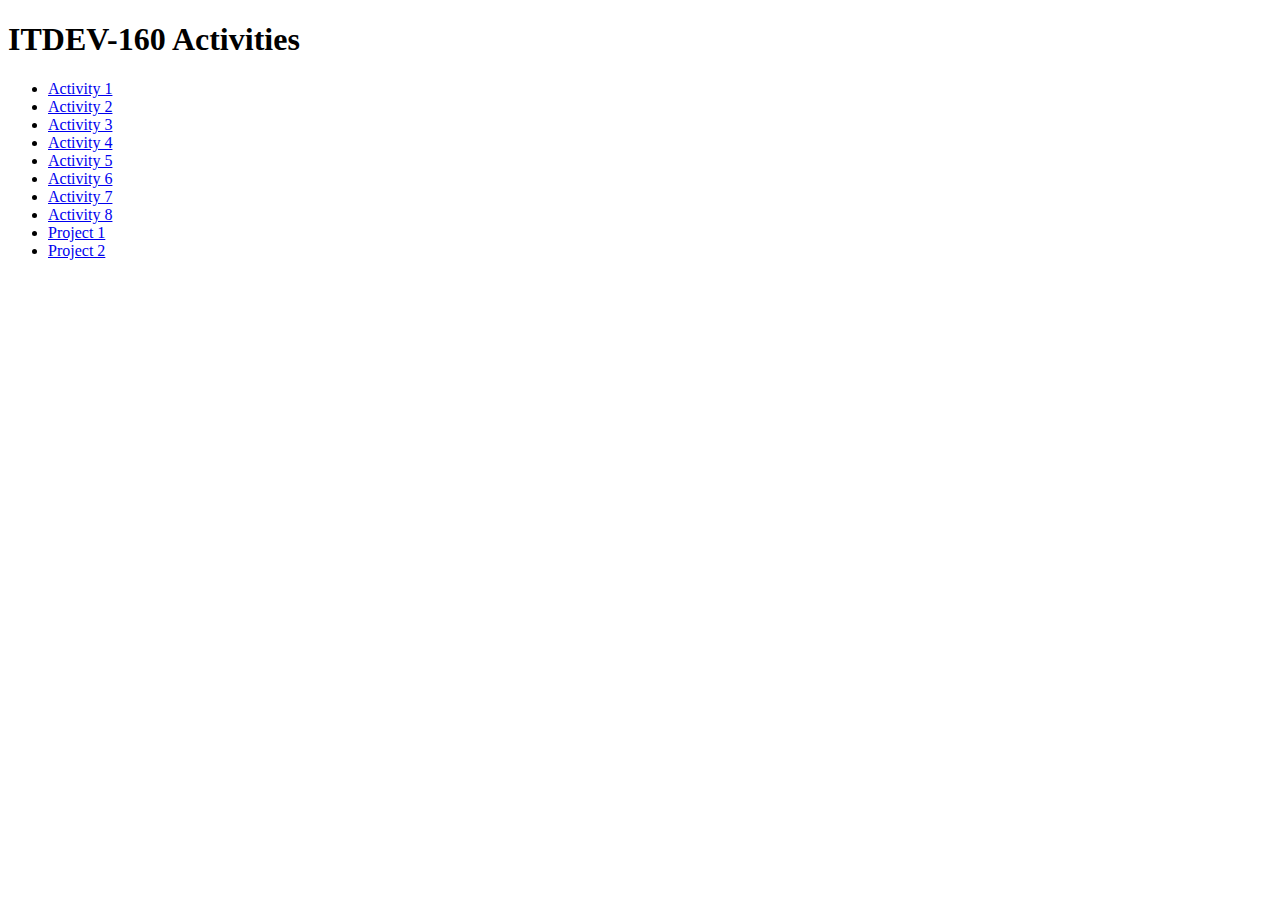
<file: index.html>
<!DOCTYPE html>
<html lang="en">
<head>
    <meta charset="UTF-8">
    <meta name="viewport" content="width=device-width, initial-scale=1.0">
    <title>ITDEV-160 Activities</title>
</head>
<body>
    <h1>ITDEV-160 Activities</h1>
    <ul>
        <li><a href="activity-1/index.html">Activity 1</a></li>
        <li><a href="activity-2/index.html">Activity 2</a></li>
        <li><a href="activity-3/index.html">Activity 3</a></li>
        <li><a href="activity-4/index.html">Activity 4</a></li>
        <li><a href="activity-5/index.html">Activity 5</a></li>
        <li><a href="activity-6/index.html">Activity 6</a></li>        
        <li><a href="activity-7/index.html">Activity 7</a></li>
        <li><a href="activity-8/index.html">Activity 8</a></li>
        <li><a href="jose-zaragoza-p1/index.html">Project 1</a></li>
        <li><a href="jose-zaragoza-p2/index.html">Project 2</a></li>
    </ul>
</body>
</html>
</file>
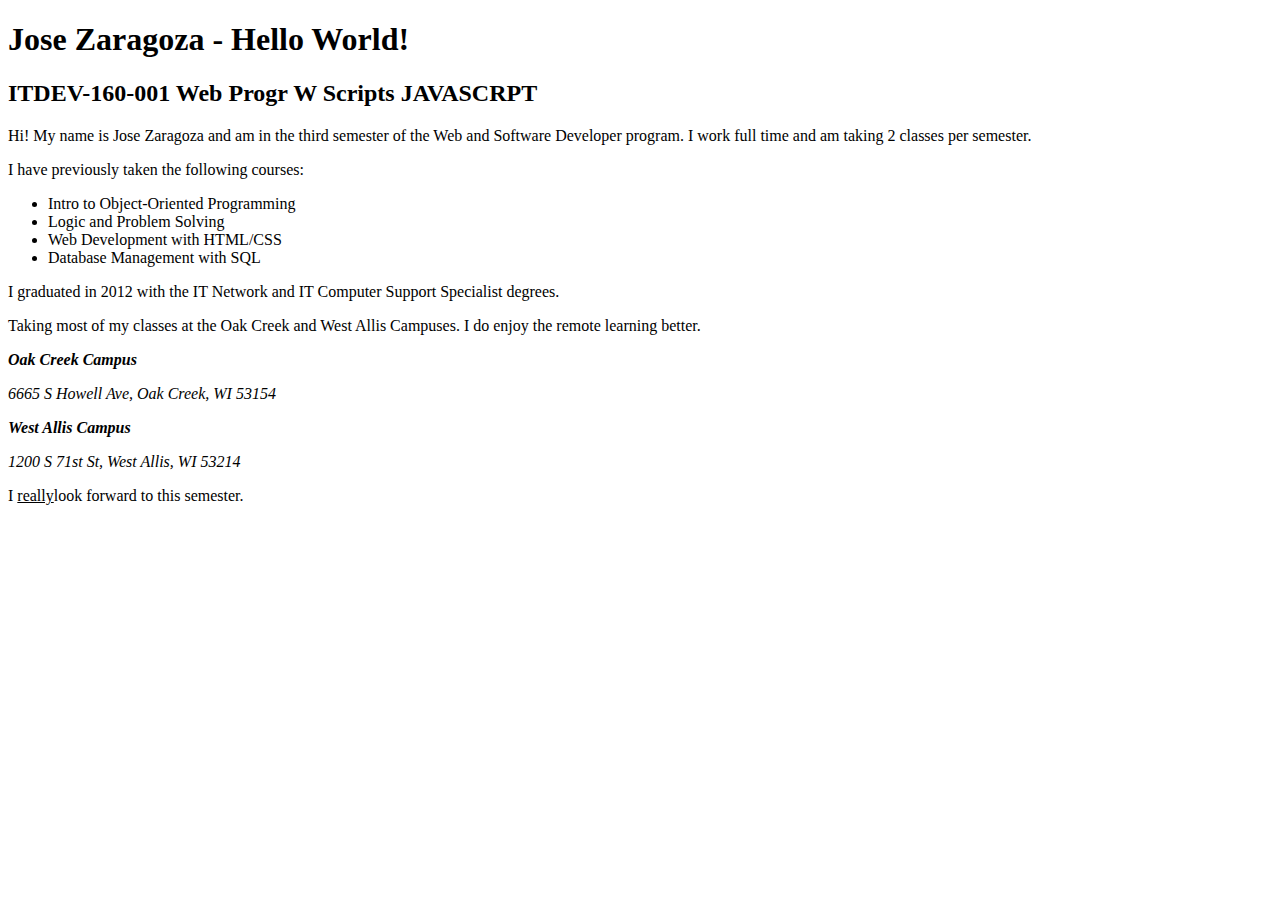
<file: activity-1/index.html>
<!doctype html>

<!-- This html document is Activity 1 for ITDEV-160-001
-->

<!-- This tag states we will be using the english language and using utf-8 character set and provide a title for the page
-->

<html lang="en">
   <head>
       <meta charset="utf-8">
       <title>Jose Zaragoza - Hello World!</title>
   </head>
   

   <!-- Body of the document below providing 2 headers showing document title, name and course title.    
    -->   
    
   <body>
       <h1>Jose Zaragoza - Hello World!</h1>
       <h2>ITDEV-160-001 Web Progr W Scripts JAVASCRPT</h2>
       
       <!-- Paragraph elements/tags describing myself and what I hope to create for a Final Project Concept
       -->
       
       <p>Hi! My name is Jose Zaragoza and am in the third semester of the Web and Software Developer program. I work full time and am taking 2 classes per semester. </p>
       
       <p>I have previously taken the following courses: </p>
            <ul>
                <li>Intro to Object-Oriented Programming</li>
                <li>Logic and Problem Solving</li>
                <li>Web Development with HTML/CSS</li>
                <li>Database Management with SQL</li>
            </ul>
        <p>I graduated in 2012 with the IT Network and IT Computer Support Specialist degrees. </p>
        <p>Taking most of my classes at the Oak Creek and West Allis Campuses. I do enjoy the remote learning better.</p>
        <address>
            <p><b>Oak Creek Campus</b></p>
            <p><i>6665 S Howell Ave, Oak Creek, WI 53154</i></p>
            <p><b>West Allis Campus</b></p>
            <p><i>1200 S 71st St, West Allis, WI 53214</i></p>
        </address>

        <p>I <ins>really</ins>look forward to this semester.</p>      
  </body>
</html>
</file>
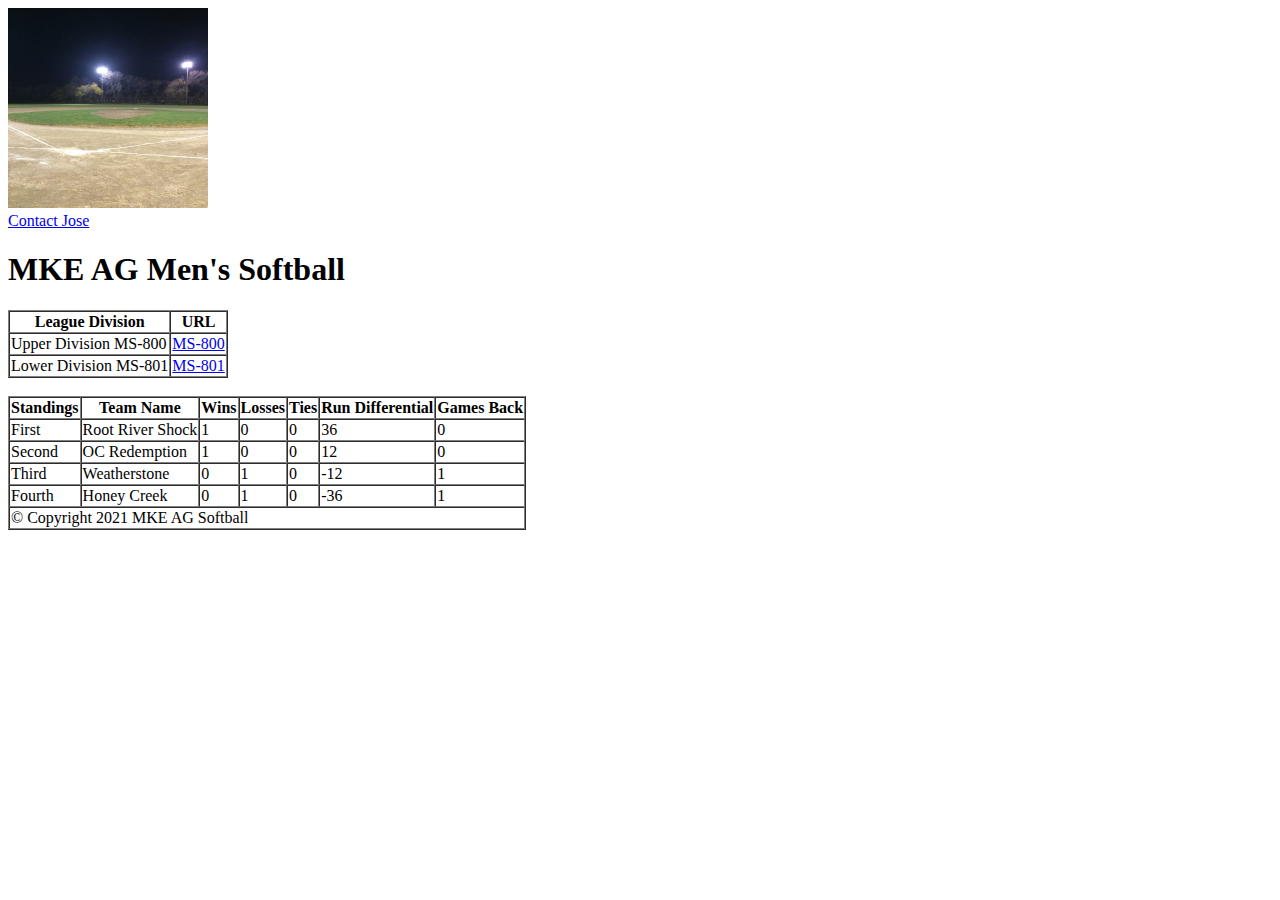
<file: activity-2/index.html>
<!DOCTYPE html>
<html lang="en">
<head>
    <meta charset="UTF-8">
    <meta name="viewport" content="width=device-width, initial-scale=1.0">
    <title>Activity 2</title>
</head>   
<body>
    <img src="./images/wick_field.jpg" alt="Wick Field" width="200" height="200">
    <br>
    <a href="mailto:zaragojf@gmatc.matc.edu">Contact Jose</a>
    <h1>MKE AG Men's Softball</h1>
    <!-- Simple Table-->
    <table id="simple-table" border="1" cellspacing="0">
        <tr>
            <th>League Division</th>
            <th>URL</th>
        </tr>
        <tr>
            <td>Upper Division MS-800</td>
            <td>
                <a href="https://www.teamsideline.com/sites/MilwaukeeRecreation/schedule/329228/MS-800-Milw-Assembly-of-God">MS-800</a>
            </td>
        </tr>
        <tr>
            <td>Lower Division MS-801</td>
            <td>
                <a href="https://www.teamsideline.com/sites/MilwaukeeRecreation/schedule/330541/MS-801-Milw-Assembly-of-God">MS-801</a>
            </td>
        </tr>
    </table>
    <br/>
    <!-- Complex Table -->
    <table id="complex-table" border="1" cellspacing="0">
        <thead>
            <tr>
                <th>Standings</th>
                <th scope="column">Team Name</th>
                <th scope="column">Wins</th>
                <th scope="column">Losses</th>
                <th scope="column">Ties</th>
                <th scope="column">Run Differential</th>
                <th scope="column">Games Back</th>
            </tr>
        </thead>
        <tbody>
            <tr>
                <td scope="row">First</td>
                <td>Root River Shock</td>
                <td>1</td>
                <td>0</td>
                <td>0</td>
                <td>36</td>
                <td>0</td>
            </tr>
            <tr>
                <td scope="row">Second</td>
                <td>OC Redemption</td>
                <td>1</td>
                <td>0</td>
                <td>0</td>
                <td>12</td>
                <td>0</td>
            </tr>
            <tr>
                <td scope="row">Third</td>
                <td>Weatherstone</td>
                <td>0</td>
                <td>1</td>
                <td>0</td>
                <td>-12</td>
                <td>1</td>
            </tr>
            <tr>
                <td scope="row">Fourth</td>
                <td>Honey Creek</td>
                <td>0</td>
                <td>1</td>
                <td>0</td>
                <td>-36</td>
                <td>1</td>
            </tr>
        </tbody>
        <tfoot>
            <td colspan="7">&copy; Copyright 2021 MKE AG Softball</td>
        </tfoot>
    </table>
</body>
</html>
</file>
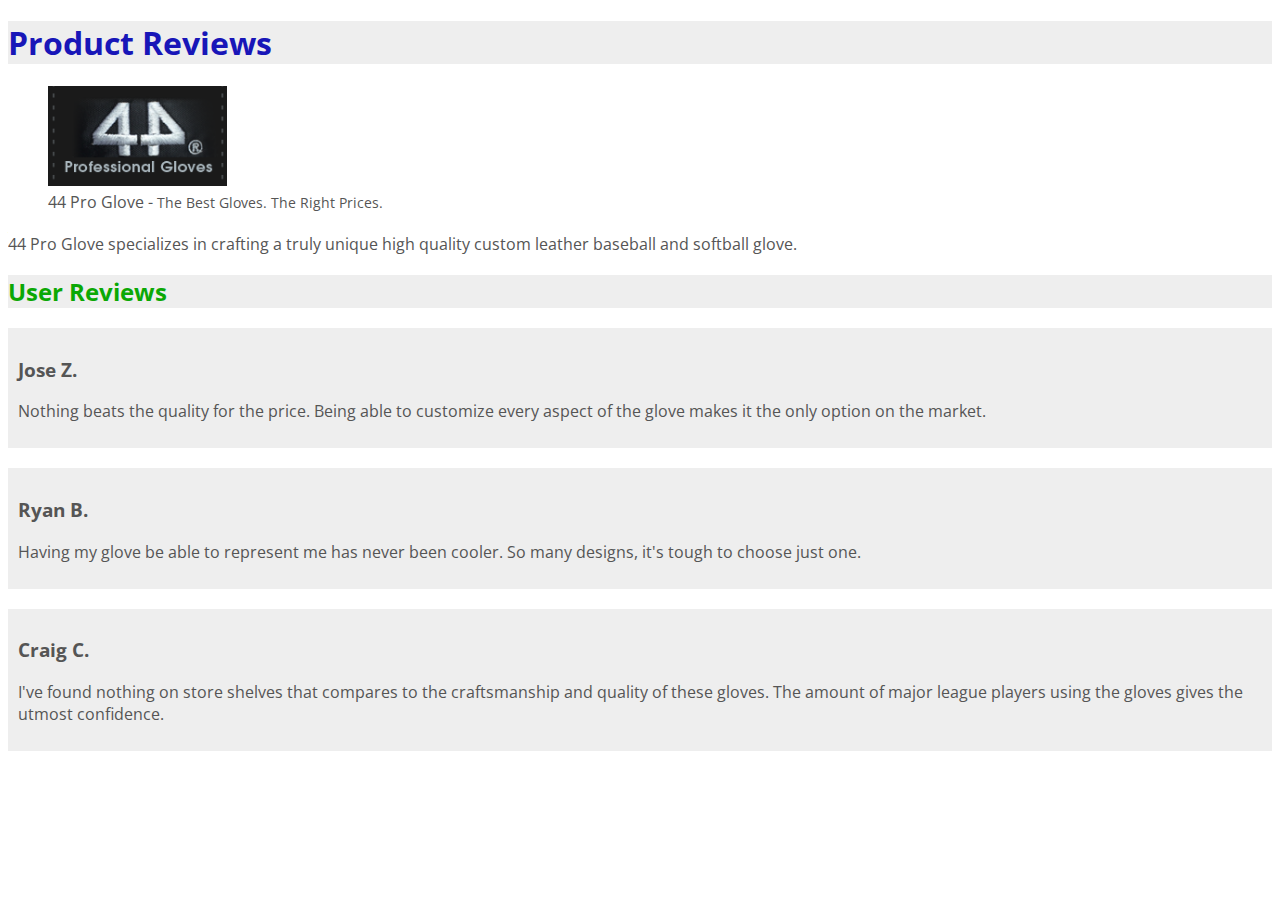
<file: activity-3/index.html>
<!DOCTYPE html>
<html lang="en">
    <head>
        <meta charset="UTF-8">
        <title>Product Reviews</title>
        <link rel="stylesheet" type="text/css" href="./css/master.css">
        <link rel="stylesheet" type="text/css" href="https://fonts.googleapis.com/css?family=Open+Sans">
    </head>
    <body>
        <header>
            <h1>Product Reviews</h1>
        </header>
        <main>
            <figure>
                <img src="./images/44logo.png" alt="44 Pro Glove">
                <figcaption>
                    44 Pro Glove - <span>The Best Gloves. The Right Prices.</span>
                </figcaption>
            </figure>
            <p id="product-description">
                44 Pro Glove specializes in crafting a truly unique high quality custom leather baseball and softball glove.
            </p>

            <h2>User Reviews</h2>
            <div class="review">
                <h3>Jose Z.</h3>
                <p>Nothing beats the quality for the price. Being able to customize every aspect of the glove makes it the only option on the market.</p>
            </div>
            <div class="review">
                <h3>Ryan B.</h3>
                <p>Having my glove be able to represent me has never been cooler. So many designs, it's tough to choose just one.</p>
            </div>
            <div class="review">
                <h3>Craig C.</h3>
                <p>I've found nothing on store shelves that compares to the craftsmanship and quality of these gloves. The amount of major league players using the gloves gives the
                    utmost confidence.</p>
            </div>
        </main>
        <footer>

        </footer>
    </body>
</html>
</file>
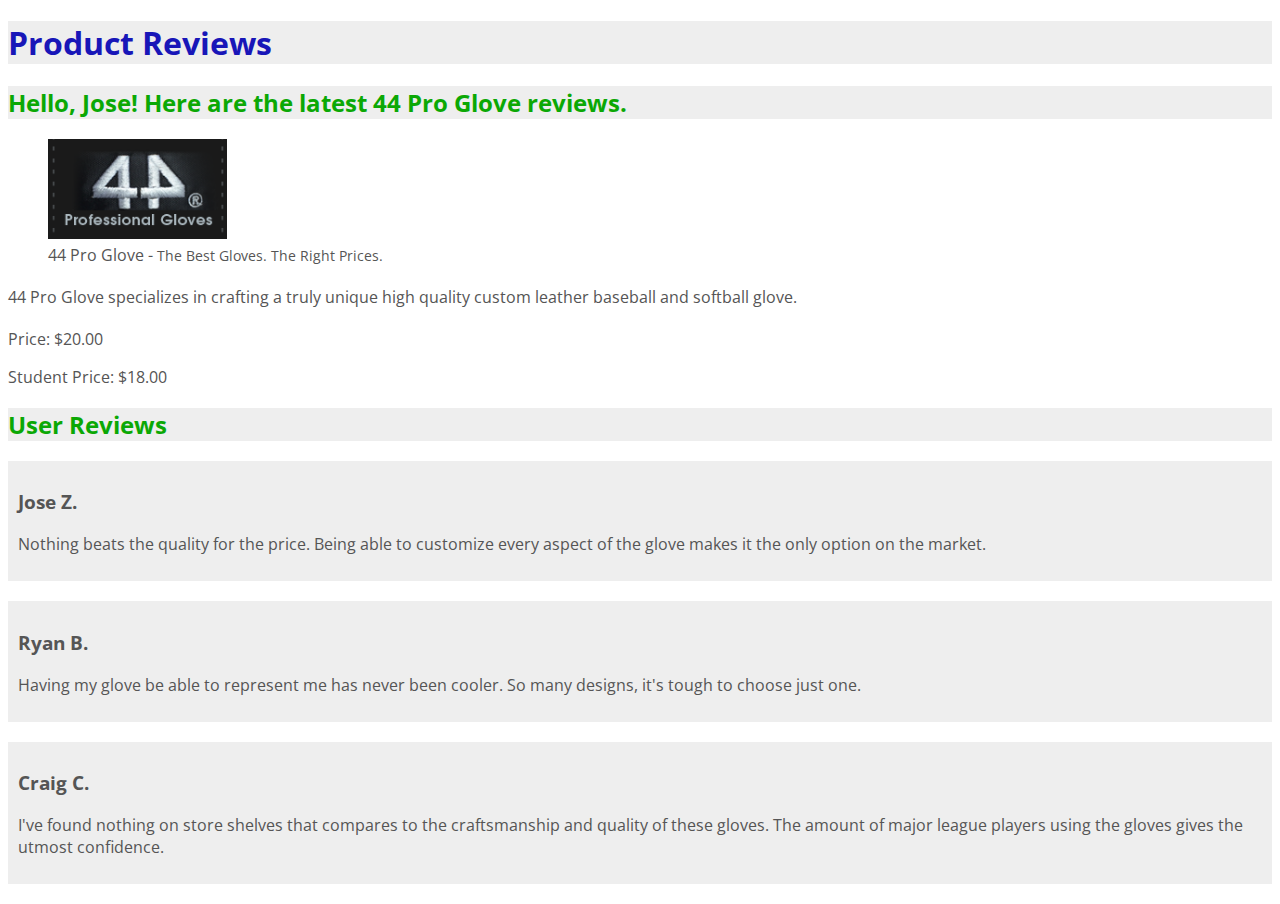
<file: activity-4/index.html>
<!DOCTYPE html>
<html lang="en">
    <head>
        <meta charset="UTF-8">
        <title>Product Reviews</title>
        <link rel="stylesheet" type="text/css" href="./css/master.css">
        <link rel="stylesheet" type="text/css" href="https://fonts.googleapis.com/css?family=Open+Sans">
    </head>
    <body>
        <header>
            <h1>Product Reviews</h1>
            <h2 id="greeting"></h2>
        </header>
        <main>
            <figure>
                <img src="./images/44logo.png" alt="44 Pro Glove">
                <figcaption>
                    44 Pro Glove - <span>The Best Gloves. The Right Prices.</span>
                </figcaption>
            </figure>
            <p id="product-description">
                44 Pro Glove specializes in crafting a truly unique high quality custom leather baseball and softball glove.
            </p>
            <p>Price: $<span id="price"></span></p>
            <p>Student Price: $<span id="student-price"></span></p>

            <h2>User Reviews</h2>
            <div class="review">
                <h3>Jose Z.</h3>
                <p>Nothing beats the quality for the price. Being able to customize every aspect of the glove makes it the only option on the market.</p>
            </div>
            <div class="review">
                <h3>Ryan B.</h3>
                <p>Having my glove be able to represent me has never been cooler. So many designs, it's tough to choose just one.</p>
            </div>
            <div class="review">
                <h3>Craig C.</h3>
                <p>I've found nothing on store shelves that compares to the craftsmanship and quality of these gloves. The amount of major league players using the gloves gives the
                    utmost confidence.</p>
            </div>
        </main>
        <footer>

        </footer>
        <script src="js/scripts.js"></script>
    </body>
</html>
</file>
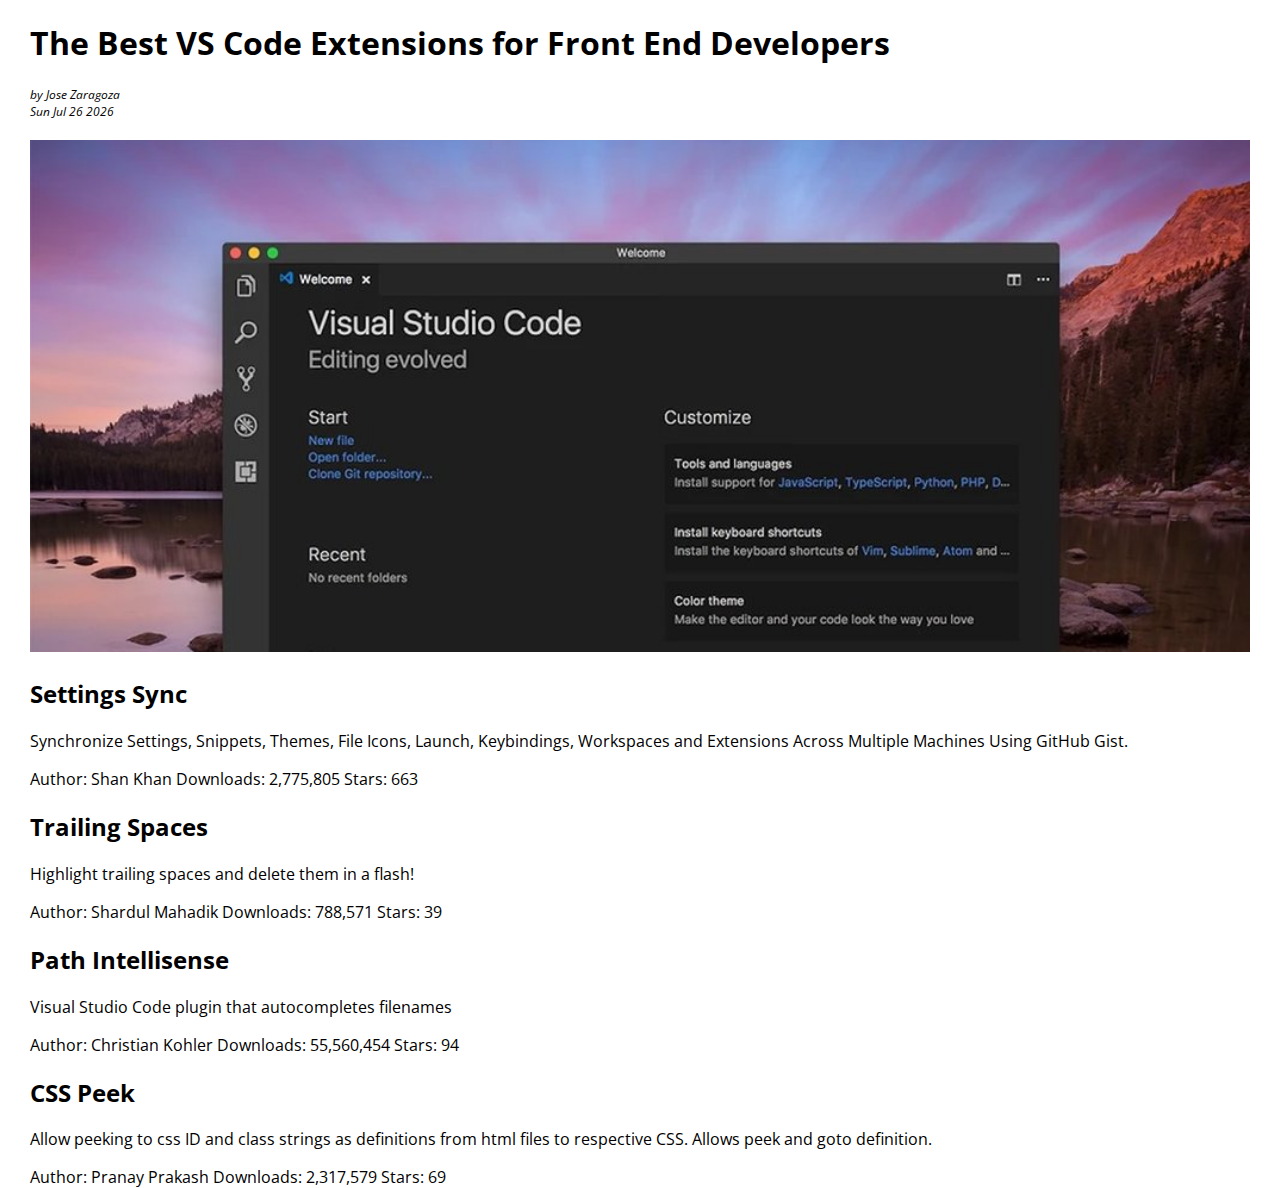
<file: activity-5/index.html>
<!DOCTYPE html>
<html lang="en">
    <head>
        <meta charset="UTF-8">
        <meta name="viewport" content="width=device-width, initial-scale=1.0">
        <title>The Best VS Code Extensions for Front End Developers</title>
        <link rel="stylesheet" type="text/css" href="https://fonts.googleapis.com/css?family=Open+Sans">
        <link rel="stylesheet" href="css/master.css">
    </head>
    <body>
        <header>
            <h1>The Best VS Code Extensions for Front End Developers</h1>
            <div id="credits">
                <div id="author">
                    by Jose Zaragoza
                </div>
                <div id="date">
                </div>
            </div>
            <img id="header-image" src="images/vsextensions.jpg" alt="VS Code">
        </header>
        <main>
            <div class="package-container">
                <header>
                    <h2 id="p1-name"></h2>
                </header>
                <section>
                    <p id="p1-description"></p>
                </section>
                <footer>
                    Author: <span id="p1-author"></span>
                    Downloads: <span id="p1-downloads"></span>
                    Stars: <span id="p1-stars"></span>
                </footer>
            </div>
            <div class="package-container">
                <header>
                    <h2 id="p2-name"></h2>
                </header>
                <section>
                    <p id="p2-description"></p>
                </section>
                <footer>
                    Author: <span id="p2-author"></span>
                    Downloads: <span id="p2-downloads"></span>
                    Stars: <span id="p2-stars"></span>
                </footer>
            </div>
            <div class="package-container">
                <header>
                    <h2 id="p3-name"></h2>
                </header>
                <section>
                    <p id="p3-description"></p>
                </section>
                <footer>
                    Author: <span id="p3-author"></span>
                    Downloads: <span id="p3-downloads"></span>
                    Stars: <span id="p3-stars"></span>
                </footer>
            </div>
            <div class="package-container">
                <header>
                    <h2 id="p4-name"></h2>
                </header>
                <section>
                    <p id="p4-description"></p>
                </section>
                <footer>
                    Author: <span id="p4-author"></span>
                    Downloads: <span id="p4-downloads"></span>
                    Stars: <span id="p4-stars"></span>
                </footer>
            </div>
        </main>

        <script src="js/scripts.js"></script>
    </body>
</html>
</file>
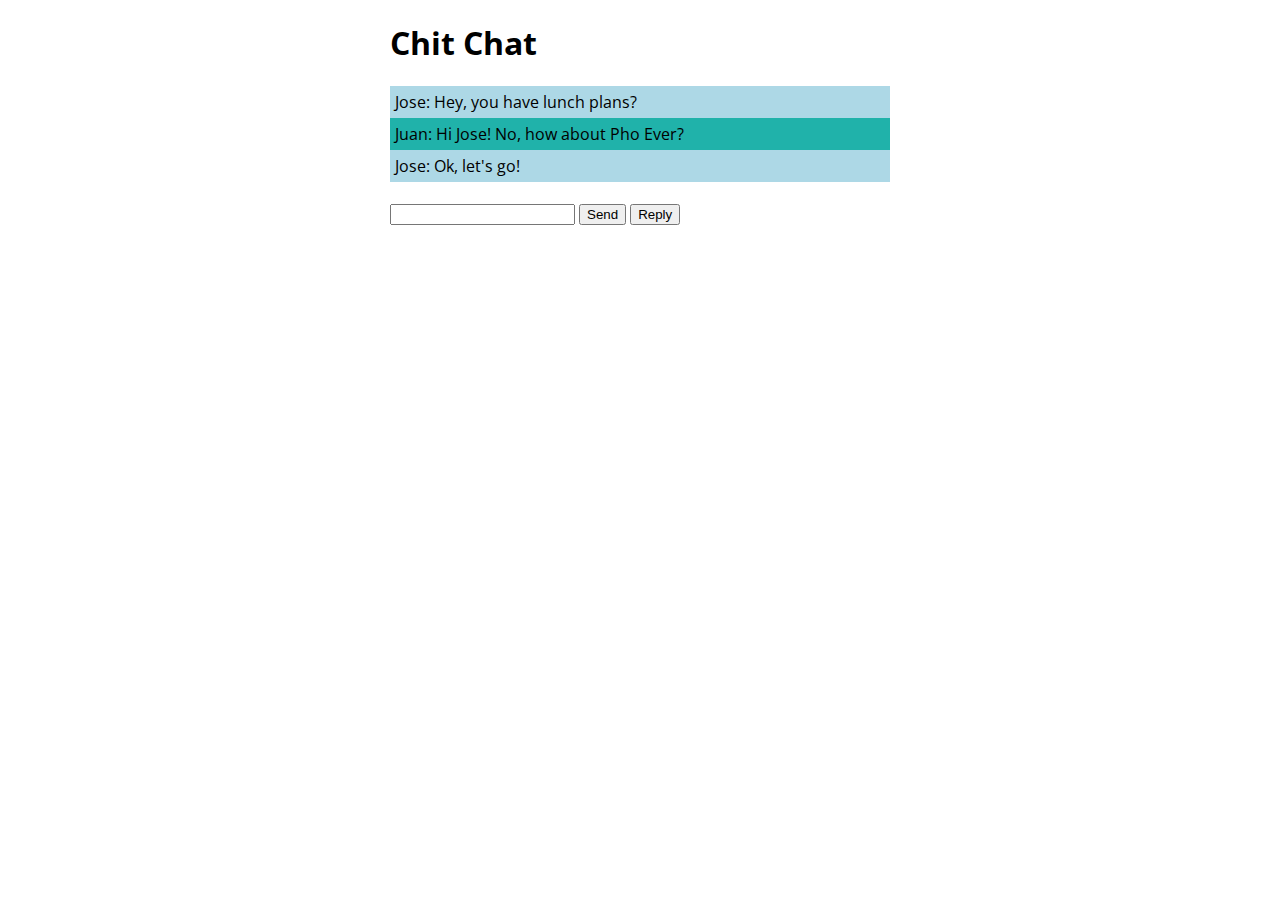
<file: activity-6/index.html>
<!DOCTYPE html>
<html lang="en">

<head>
    <meta charset="UTF-8">
    <meta name="viewport" content="width=device-width, initial-scale=1.0">
    <meta http-equiv="X-UA-Compatible" content="ie=edge">
    <title>Chit Chat</title>
    <link rel="stylesheet" type="text/css" href="https://fonts.googleapis.com/css?family=Open+Sans">
    <link rel="stylesheet" href="css/master.css">
</head>

<body>
    <header>
        <h1>Chit Chat</h1>
    </header>
    <main>
        <section id="message-container" class="messages"></section>
        <section>
            <input type="text" id="message-input">
            <button type="button" id="send-button">Send</button>
            <button type="button" id="reply-button">Reply</button>
        </section>

    </main>
    <script src="js/scripts.js" charset="utf-8"></script>
</body>

</html>
</file>
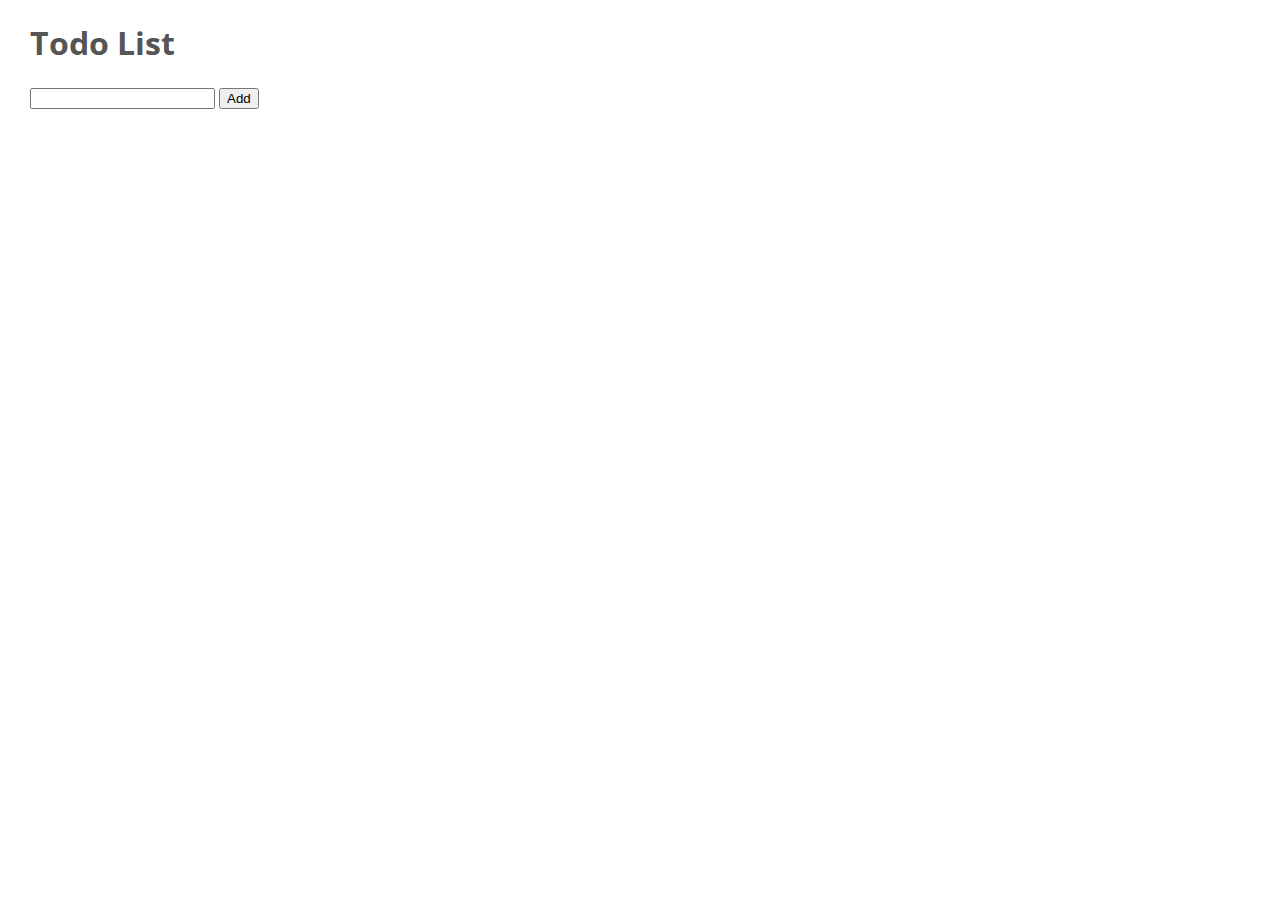
<file: activity-7/index.html>
<!DOCTYPE html>
<html lang="en">
<head>
    <meta charset="UTF-8">
    <meta name="viewport" content="width=device-width, initial-scale=1.0">
    <title>Todo List</title>
    <link rel="stylesheet" type="text/css" href="https://fonts.googleapis.com/css?family=Open+Sans">
    <link rel="stylesheet" href="css/styles.css">
</head>
<body>
    <header>
        <h1>Todo List</h1>
    </header>
    <section>
        <input type="text" id="input-task">
        <button type="button" id="add-task">Add</button>
    </section>
    <section id="todo-list-container">
        <ol id="active-list"></ol>
        <ul id="completed-list"></ul>
    </section>
    <script src="js/scripts.js" charset="utf-8"></script>
</body>
</html>
</file>
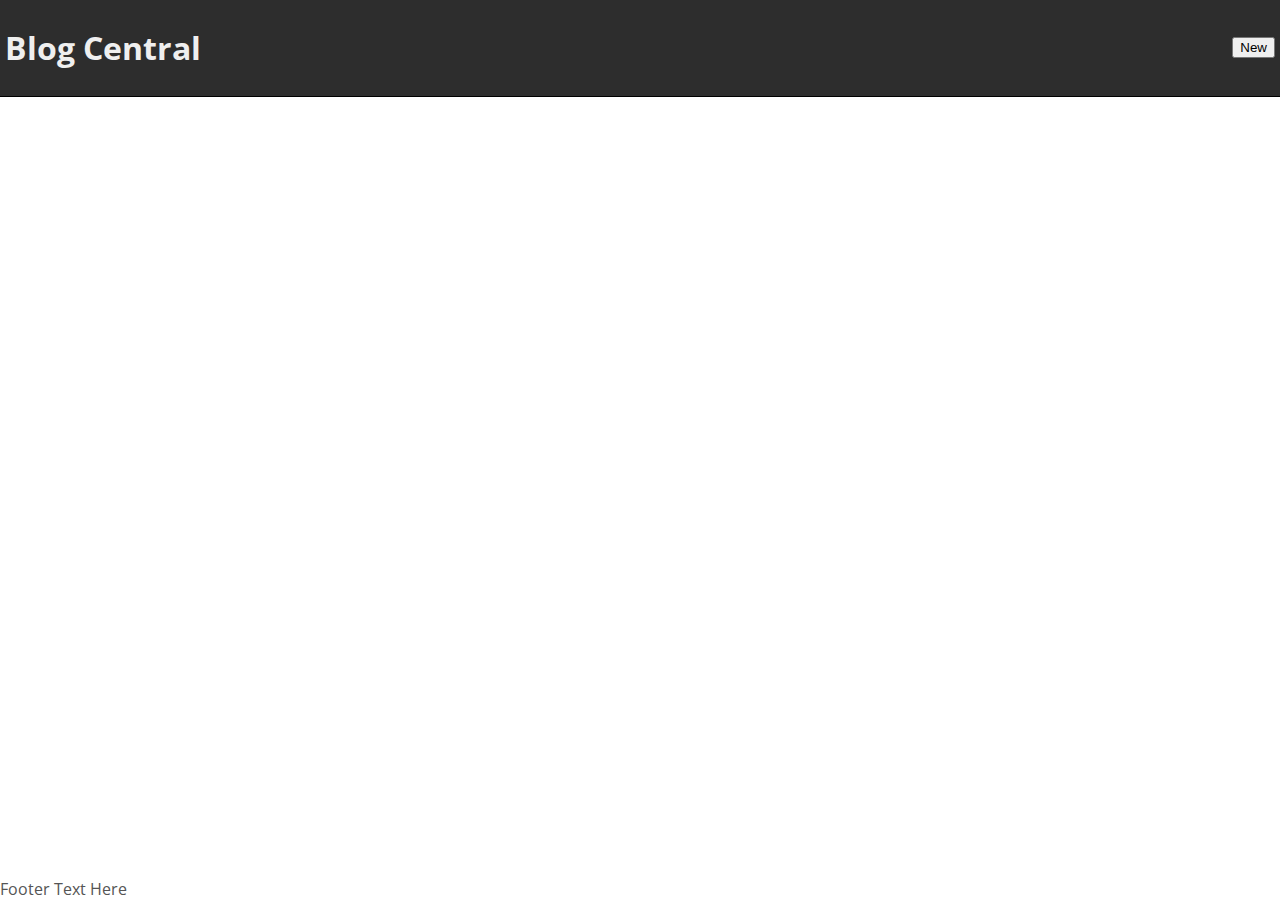
<file: activity-8/index.html>
<!DOCTYPE html>
<html lang="en">
<head>
    <meta charset="UTF-8">
    <meta name="viewport" content="width=device-width, initial-scale=1.0">
    <title>Blog Central</title>
    <link rel="stylesheet" type="text/css" href="https://fonts.googleapis.com/css?family=Open+Sans">
    <link rel="stylesheet" href="css/styles.css">
</head>
<body>
    <header>
        <h1 class="header-title">Blog Central</h1>
        <div class="header-menu">
            <button id="new-button">New</button>
        </div>
    </header>
    <main>
        <section id="display-content"></section>
    </main>
    <footer>
        Footer Text Here
    </footer>

<!-- Modal Dialog (hidden by default) -->
    <div class="modal" id="modal-dialog">
        <section>
            <h2>Title</h2>
            <input type="text" id="edit-title-text">
            <span id="edit-title-message"></span>
        </section>
        <section>
            <h2>Content</h2>
            <textarea name="edit-content-text" id="edit-content-text" cols="80" rows="8"></textarea>
            <span id="edit-content-message"></span>
        </section>
        <footer>
            <button id="cancel-button">Cancel</button>
            <button id="save-button">Save</button>
        </footer>
    </div>
    <div id="modal-backdrop"></div>
    <script src="js/scripts.js" charset="utf-8"></script>
</body>
</html>
</file>
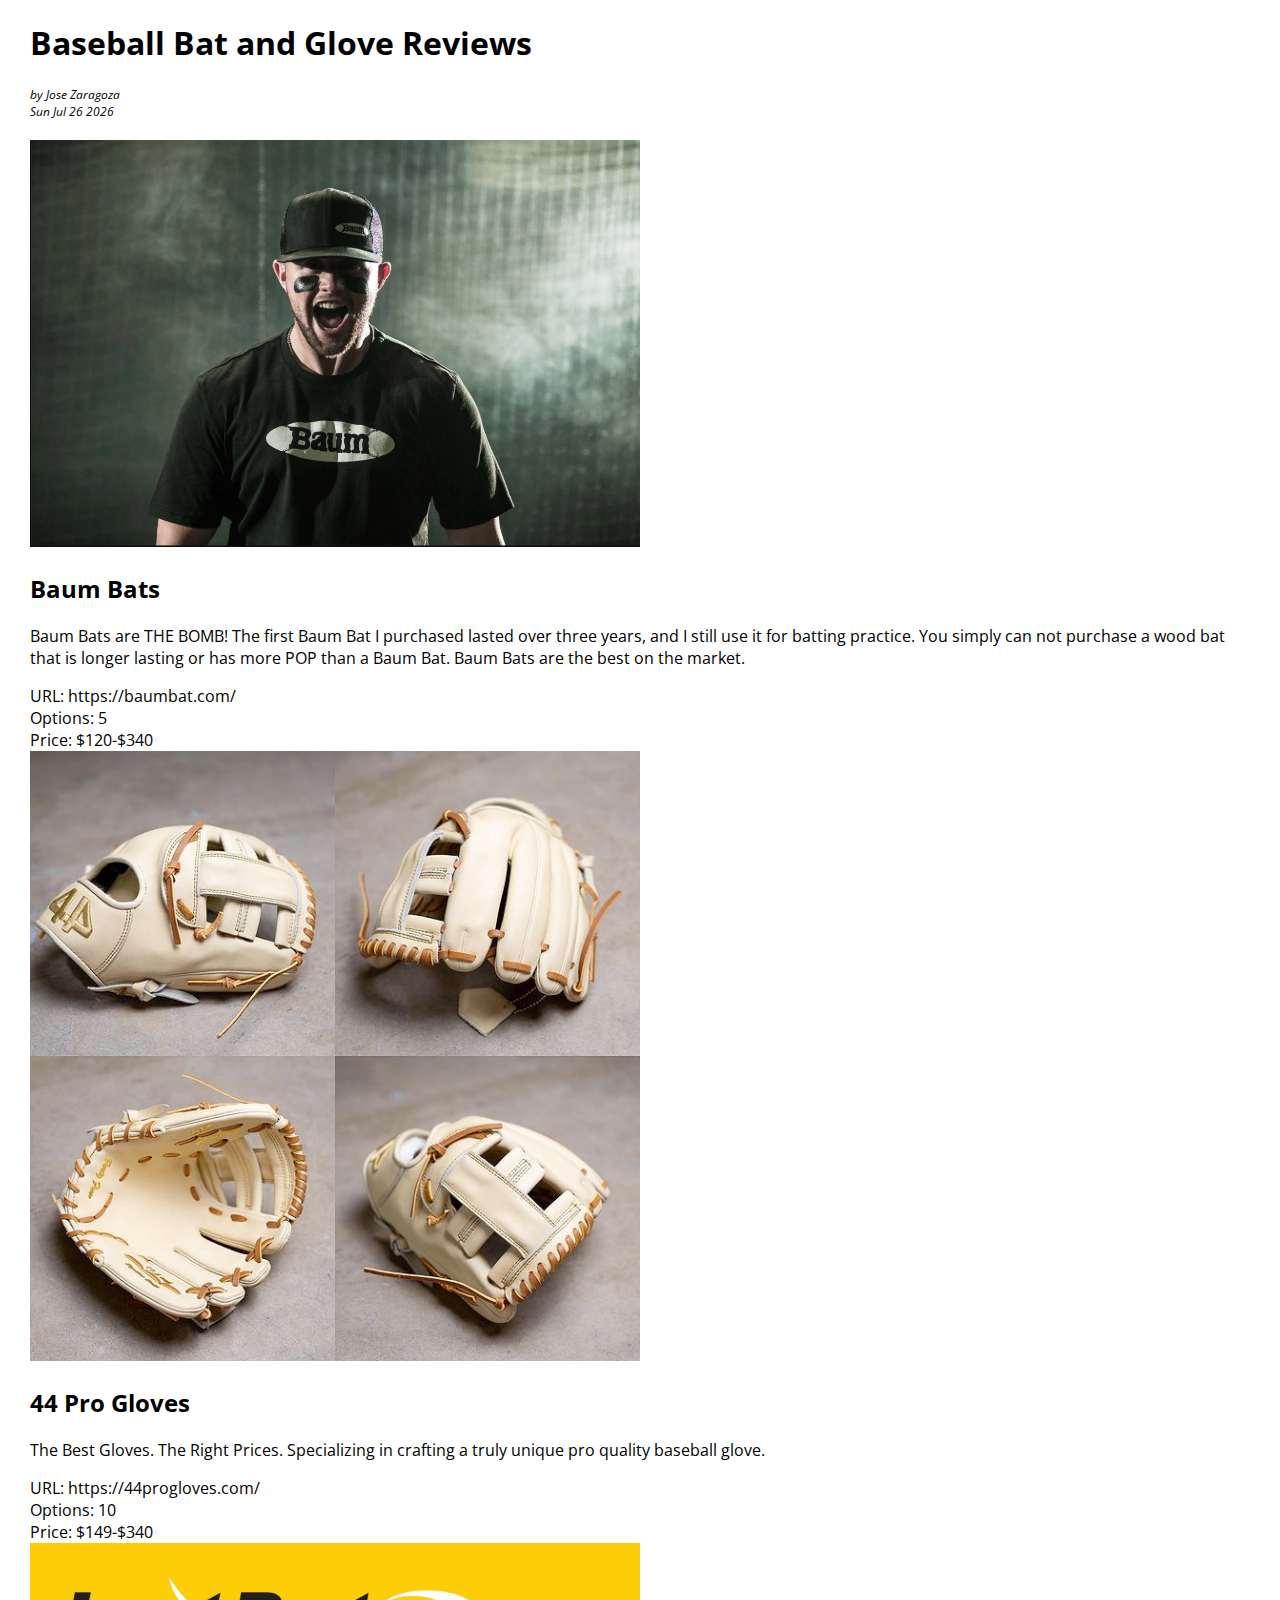
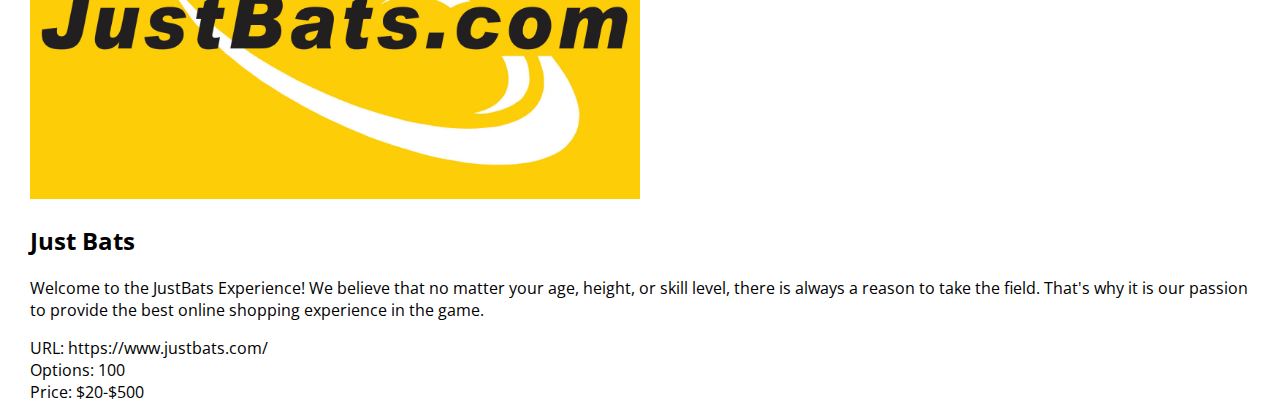
<file: jose-zaragoza-p1/index.html>
<!DOCTYPE html>
<html lang="en">
    <head>
        <meta charset="UTF-8">
        <meta name="viewport" content="width=device-width, initial-scale=1.0">
        <title>Baseball Bat and Glove Reviews</title>
        <link rel="stylesheet" type="text/css" href="https://fonts.googleapis.com/css?family=Open+Sans">
        <link rel="stylesheet" href="css/master.css">
    </head>
    <body>
        <header>
            <h1>Baseball Bat and Glove Reviews</h1>
            <div id="credits">
                <div id="author">
                    by Jose Zaragoza
                </div>
                <div id="date">
                </div>
            </div>
            <img id="header-image" src="images/baumbats.png" alt="Baum Bats">
        </header>
        <main>
            <div class="package-container">
                <header>
                    <h2 id="p1-name"></h2>
                </header>
                <section>
                    <p id="p1-description"></p>
                </section>
                <footer>
                    URL: <span id="p1-url"></span>
                    <br>
                    Options: <span id="p1-options"></span>
                    <br>
                    Price: <span id="p1-price"></span>
                </footer>
            </div>
            <img id="header-image" src="images/44progloves.png" alt="44 Pro Gloves">
            <div class="package-container">
                <header>
                    <h2 id="p2-name"></h2>
                </header>
                <section>
                    <p id="p2-description"></p>
                </section>
                <footer>
                    URL: <span id="p2-url"></span>
                    <br>
                    Options: <span id="p2-options"></span>
                    <br>
                    Price: <span id="p2-price"></span>
                </footer>
            </div>
            <img id="header-image" src="images/JustBats.jpg" alt="Just Bats">
            <div class="package-container">
                <header>
                    <h2 id="p3-name"></h2>
                </header>
                <section>
                    <p id="p3-description"></p>
                </section>
                <footer>
                    URL: <span id="p3-url"></span>
                    <br>
                    Options: <span id="p3-options"></span>
                    <br>
                    Price: <span id="p3-price"></span>
                </footer>
            </div>
        </main>

        <script src="js/scripts.js"></script>
    </body>
</html>
</file>
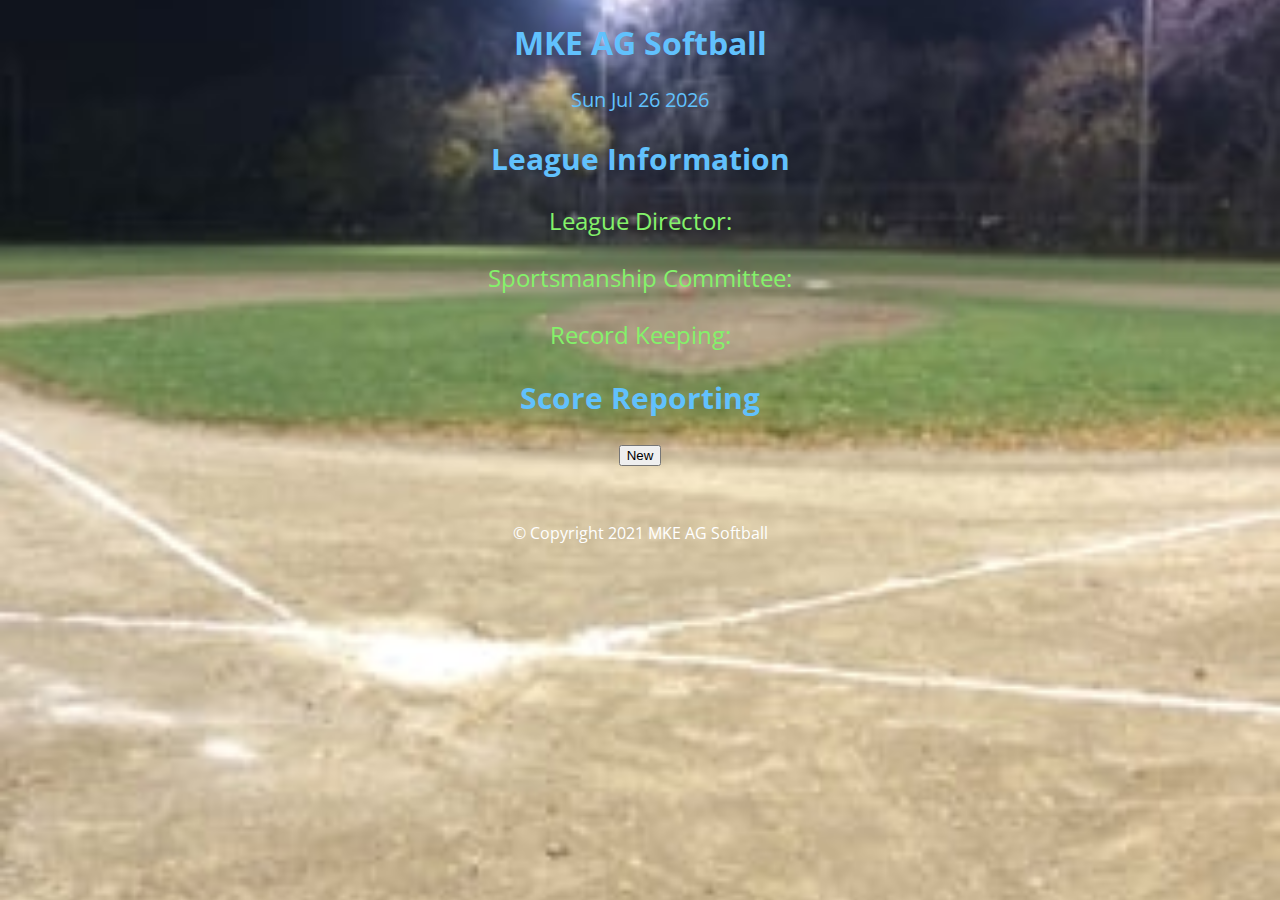
<file: jose-zaragoza-p2/index.html>
<!DOCTYPE html>
<html lang="en">
<head>
    <meta charset="UTF-8">
    <meta name="viewport" content="width=device-width, initial-scale=1.0">
    <title>MKE AG Softball</title>
    <link rel="stylesheet" type="text/css" href="https://fonts.googleapis.com/css?family=Open+Sans">
    <link rel="stylesheet" href="css/styles.css">
</head>
<body>
    <header>
        <h1 class="header-title">MKE AG Softball</h1>
        <div id="date"></div>
    </header>
    <main>
        <h2>League Information</h2>
            <div class="package-container">
                <section>
                    <p id="p1-name"></p>
                    
                </section>
            </div>
            <div class="package-container">
                <section>
                    League Director: <p id="p2-name"></p>
                </section>
            </div>
            <div class="package-container">
                <section>
                    Sportsmanship Committee: <p id="p3-name"></p>
                </section>
            </div>
            <div class="package-container">
                <section>
                    Record Keeping: <p id="p4-name"></p>
                </section>
            </div>
            <h2>Score Reporting</h2>
            <div class="header-menu">
                <button id="new-button">New</button>
            </div>
            <div class="scores">
                <section id="display-content"></section>
            </div>
    </main>
    <footer>
        <p>&copy; Copyright 2021 MKE AG Softball</p>
    </footer>

<!-- Modal Dialog (hidden by default) -->
    <div class="modal" id="modal-dialog">
        <section>
            <h2>Title</h2>
            <input type="text" id="edit-title-text">
            <span id="edit-title-message"></span>
        </section>
        <section>
            <h2>Content</h2>
            <textarea name="edit-content-text" id="edit-content-text" cols="80" rows="8"></textarea>
            <span id="edit-content-message"></span>
        </section>
        <footer>
            <button id="cancel-button">Cancel</button>
            <button id="save-button">Save</button>
        </footer>
    </div>
    <div id="modal-backdrop"></div>
    <script src="js/scripts.js" charset="utf-8"></script>
</body>
</html>
</file>
<file: activity-3/css/master.css>
body {
    font-family: "Open Sans", sans-serif;
    color: #555;
}

h1 {
    color: rgb(24, 22, 184);
    background-color: #eee;
}

h2 {
    color:rgb(11, 168, 5);
    background-color: #eee;
}

img {
    height: 100px;
    text-align: left;
}

figcaption span {
    font-size: .85em;
}

p#product-description {
    margin: 20px 0 20px 0;
    text-align: justify;
}

div.review {
    padding: 10px;
    background-color: #eee;
    margin: 20px 0 20px 0;
}
</file>
<file: activity-4/css/master.css>
body {
    font-family: "Open Sans", sans-serif;
    color: #555;
}

h1 {
    color: rgb(24, 22, 184);
    background-color: #eee;
}

h2 {
    color:rgb(11, 168, 5);
    background-color: #eee;
}

img {
    height: 100px;
    text-align: left;
}

figcaption span {
    font-size: .85em;
}

p#product-description {
    margin: 20px 0 20px 0;
    text-align: justify;
}

div.review {
    padding: 10px;
    background-color: #eee;
    margin: 20px 0 20px 0;
}
</file>
<file: activity-5/css/master.css>
body {
    font-family: "Open Sans", sans-serif;
    margin: auto 30px;
}

#credits {
    font-style: italic;
    font-size: .75em;
    margin-bottom: 20px;
}

#header-image {
    width: 100%;
}
</file>
<file: activity-6/css/master.css>
body{
    font-family: 'Open Sans', sans-serif;
    max-width: 500px;
    margin: 0 auto;
}

.messages {
    margin-bottom: 20px;
}

.out-message {
    padding: 5px;
    background-color: lightblue;
}

.in-message {
    padding: 5px;
    background-color: lightseagreen;
}
</file>
<file: activity-7/css/styles.css>
body{
    font-family: 'Open Sans', sans-serif;
    margin: auto 30px;
    color: #555;
}

ul {
    margin: 0;
}

li {
    padding: 5px;
}

#todo-list-container {
    margin-top: 20px;
}

#completed-list {
    list-style-type: none;
}

#completed-list li {
    text-decoration: line-through;
}
</file>
<file: activity-8/css/styles.css>
/*main styles */
body {
    display: flex;
    flex-direction: column;
    min-height: 100vh;
    font-family: 'Open Sans', sans-serif;
    color: #555;
    margin: 0;
}

header {
    display: flex;
    padding: 5px;
    color: #efefef;
    background-color: #2d2d2d;
    border-bottom: solid 1px #000;
}

header .header-title {
    display: inline-block;
}

header .header-menu {
    flex-grow: 1;
    display: flex;
    align-items: center;
    justify-content: flex-end;
    color: #777;
    font-size: smaller;
}

main {
    flex: 1;
}

main #display-content {
    padding: 20px;
}

/* modal styles */
#modal-backdrop {
    display: none;
    position: absolute;
    height: 100vh;
    width: 100vw;
    background-color: rgba(0, 0, 0, 0.75);
}

#modal-backdrop.visible {
    display: block;
}

.modal {
    display: none;
    position: absolute;
    padding: 10px;
    border: solid 1px #555;
    background-color: #fff;
    z-index: 99999;
    width: 300px;
    height: 300px;
    top: 50%;
    left: 50%;
    transform: translate(-50%, -50%);
}

.modal.visible {
    display: block;
}

.modal-content {
    width: 300px;
    height: 300px;
}

#edit-title {
    width: 300px;
}

#edit-content-text {
    width: 100%;
    box-sizing: border-box;
}
</file>
<file: jose-zaragoza-p1/css/master.css>
body {
    font-family: "Open Sans", sans-serif;
    margin: auto 30px;
}

#credits {
    font-style: italic;
    font-size: .75em;
    margin-bottom: 20px;
}

#header-image {
    width: 50%;
}
</file>
<file: jose-zaragoza-p2/css/styles.css>
/*main styles */
body {
	font-family: 'Open Sans', sans-serif;
    font-size: 100%;
    background-image: url("../images/wick_field.jpg");
    background-repeat: no-repeat;
    background-position: center;
    background-size: cover;
    text-align: center;
}

body header 

header {
    padding: 5px;
    color: rgb(97, 193, 253);
    text-align: center;
    font-size: 220%;
}

header div {
    color:rgb(97, 193, 253);
    font-size: 125%;
    text-align: center;
}


header .header-title {
    text-align: center;
    color: rgb(97, 193, 253);
}

header .header-menu {
    flex-grow: 1;
    display: flex;
    align-items: center;
    justify-content: flex-end;
    color: #777;
    font-size: smaller;
    text-align: center;
}

main {
    flex: 1;
}

main #display-content {
    padding: 20px;
}

main h1  {
    text-align: center;
    color: rgb(97, 193, 253);
    font-size: 190%;
}

main h2  {
    text-align: center;
    color: rgb(97, 193, 253);
    font-size: 190%;
}


main section {
    text-align: center;
    color: rgb(132, 242, 106);
    font-size: 150%;
}

footer {
    text-align: center;
    color: white;
}


/* modal styles */
#modal-backdrop {
    display: none;
    position: absolute;
    height: 100vh;
    width: 100vw;
    background-color: rgba(0, 0, 0, 0.75);
}

#modal-backdrop.visible {
    display: block;
}

.modal {
    display: none;
    position: absolute;
    padding: 10px;
    border: solid 1px #555;
    background-color: #fff;
    z-index: 99999;
    width: 300px;
    height: 300px;
    top: 50%;
    left: 50%;
    transform: translate(-50%, -50%);
}

.modal.visible {
    display: block;
}

.modal-content {
    width: 300px;
    height: 300px;
}

#edit-title {
    width: 300px;
}

#edit-content-text {
    width: 100%;
    box-sizing: border-box;
}
</file>
